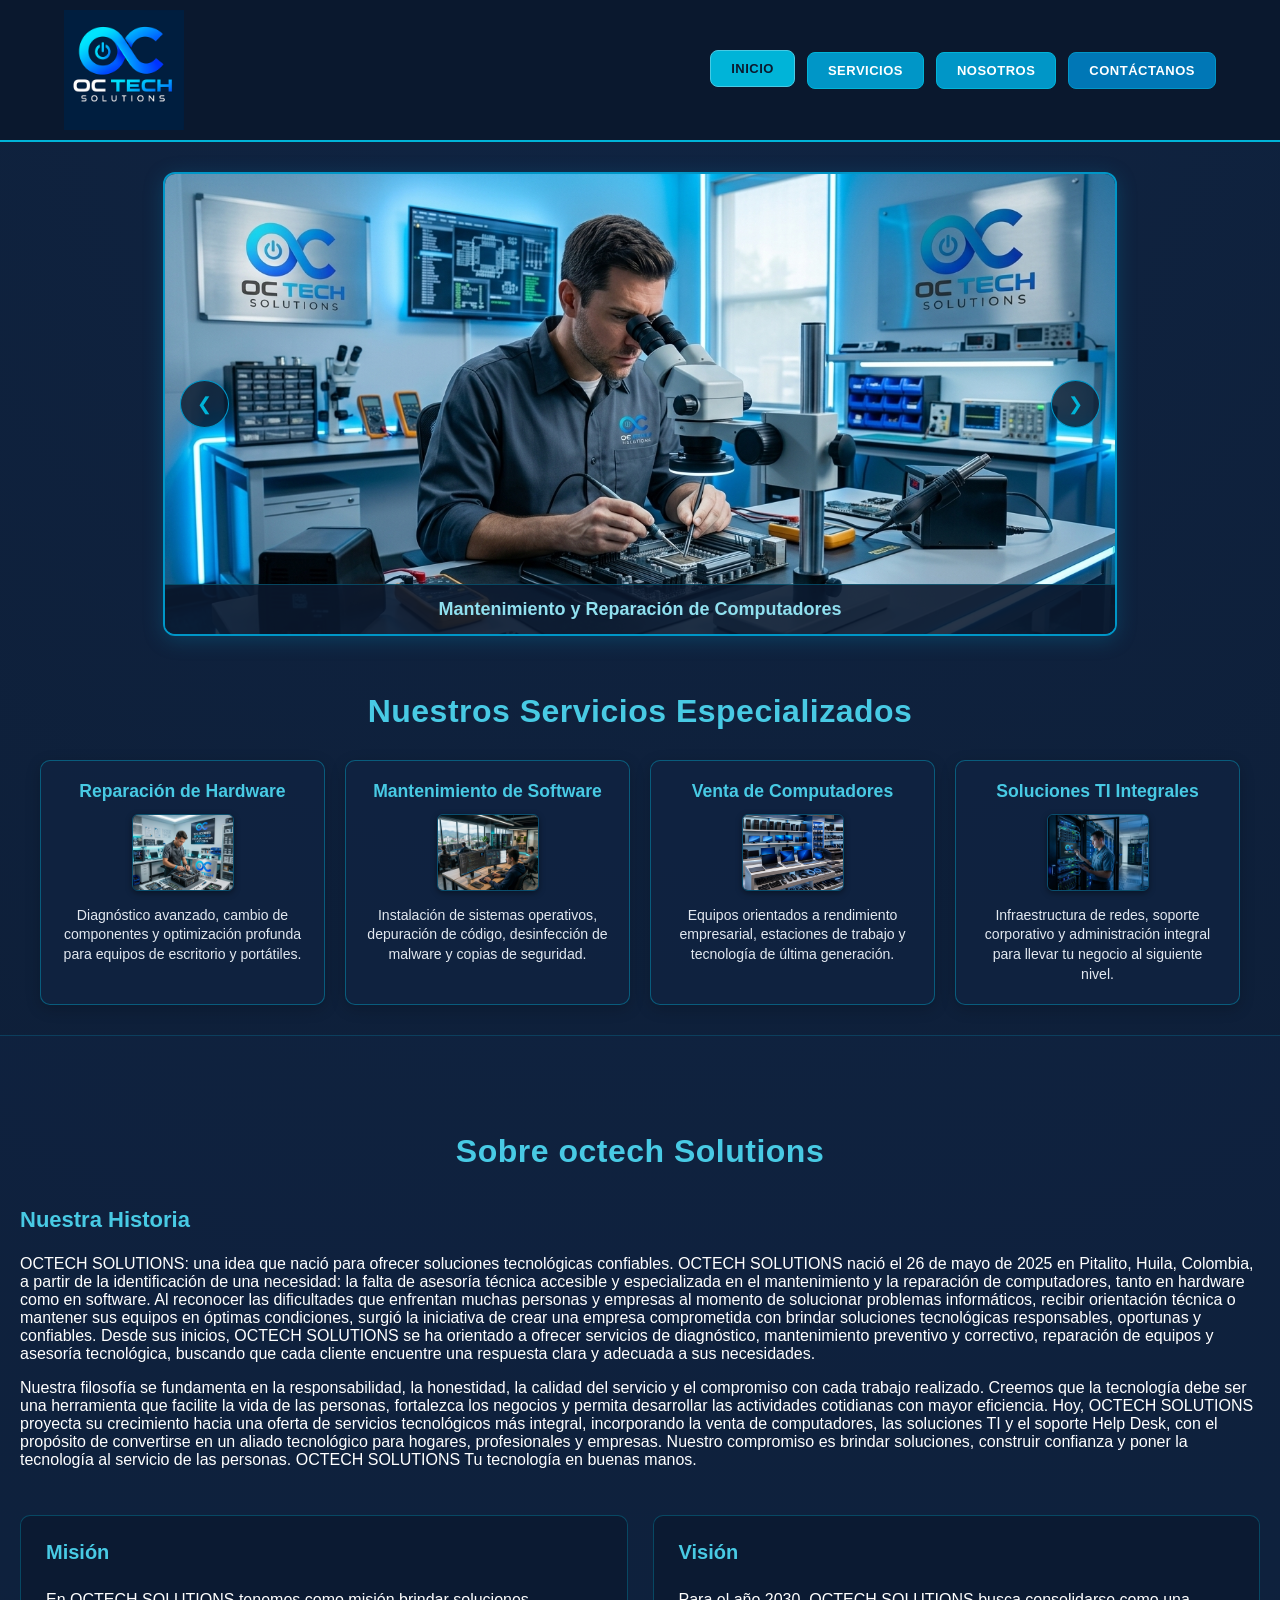
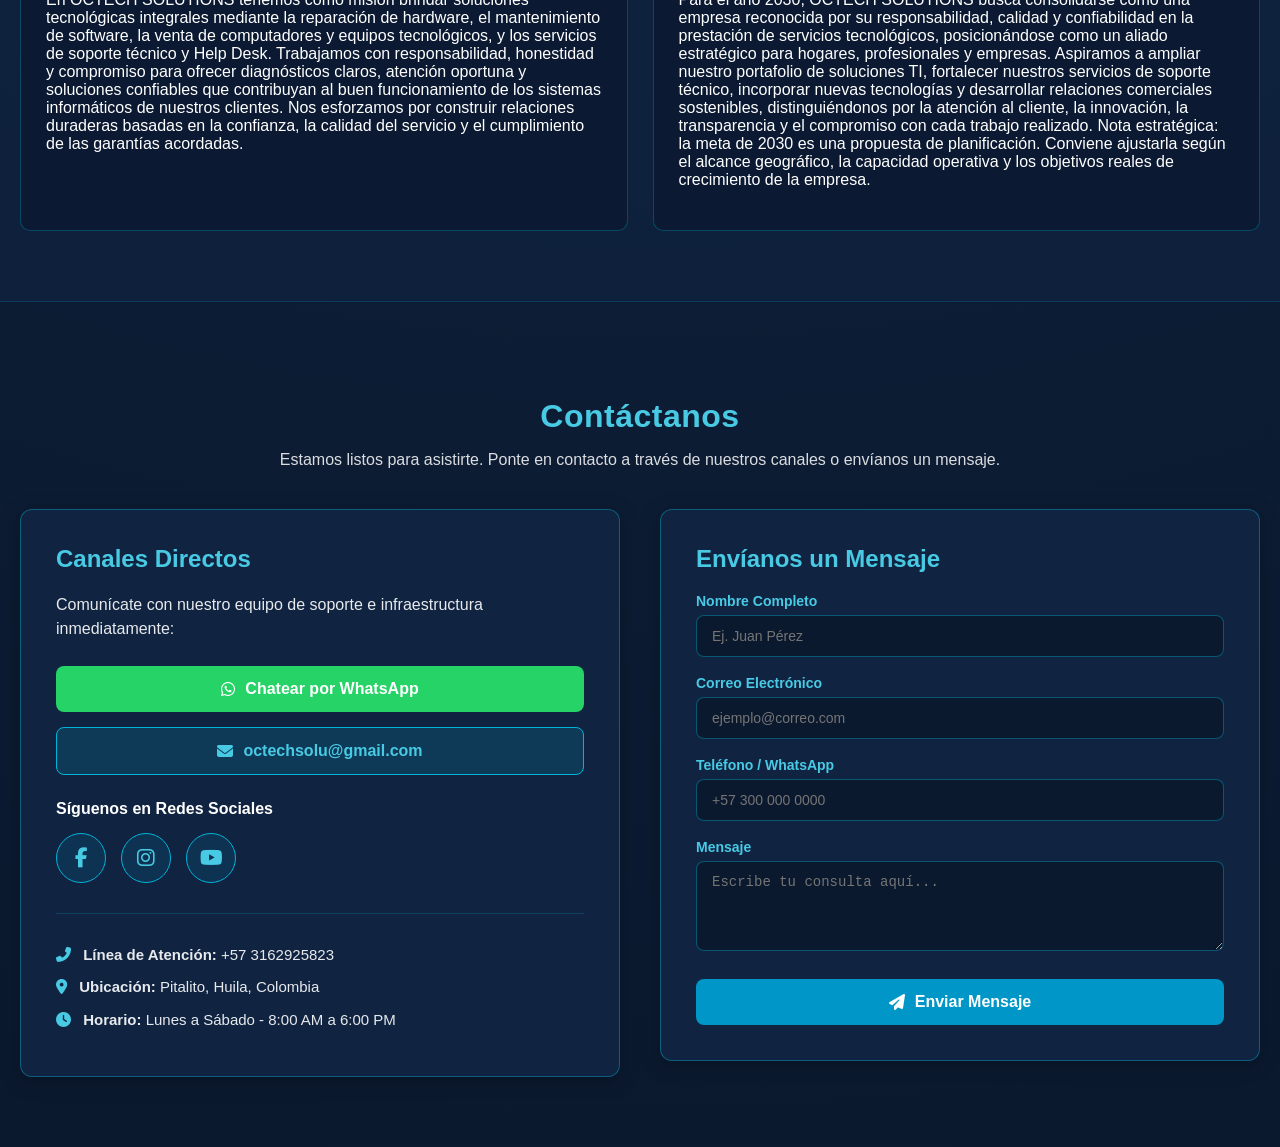
<file: index.html>
<!DOCTYPE html>
<html lang="es">
<head>
    <meta charset="UTF-8">
    <meta name="viewport" content="width=device-width, initial-scale=1.0">
    <title>octech Solutions</title>
    
    <!-- Etiqueta Canonical para Google -->
    <link rel="canonical" href="https://octechso.com/">

    <!-- Ruta real a tu archivo CSS -->
    <link rel="stylesheet" href="https://cdnjs.cloudflare.com/ajax/libs/font-awesome/6.4.0/css/all.min.css">

    <link rel="stylesheet" href="./css/styles.css">
</head>
<body>

  <!-- ENCABEZADO CON LOGO DESTACADO -->
  <header class="header">
    <div class="nav-container">
      <a href="#inicio" class="logo-link">
        <img src="./assets/img/logo.png" alt="octech Solutions Logo" class="logo-img">
      </a>
      <nav class="nav-menu">
  <a href="#inicio" class="nav-btn active">INICIO</a>
  <a href="#servicios" class="nav-btn">SERVICIOS</a>
  <a href="#nosotros" class="nav-btn">NOSOTROS</a>
  <a href="contacto.html" class="nav-btn btn-highlight">CONTÁCTANOS</a>
</nav>
    </div>
  </header>

  <!-- SECCIÓN INICIO CON CARRUSEL DE TUS IMÁGENES REALES -->
  <section id="inicio" class="hero-section">
    <div class="slider-container">
      <div class="slider" id="slider">
        <div class="slide active">
          <img src="assets/img/man.jpg" alt="Mantenimiento y Reparación de Computadores">
          <div class="caption">Mantenimiento y Reparación de Computadores</div>
        </div>
        <div class="slide">
          <img src="assets/img/ser.jpg" alt="Diagnóstico Avanzado de Hardware">
          <div class="caption">Diagnóstico Avanzado de Hardware</div>
        </div>
        <div class="slide">
          <img src="assets/img/soft.jpg" alt="Soporte Técnico y Optimización de Software">
          <div class="caption">Soporte Técnico y Optimización de Software</div>
        </div>
        <div class="slide">
          <img src="assets/img/ven.jpg" alt="Venta y Ensamble de Equipos de Alto Rendimiento">
          <div class="caption">Venta y Ensamble de Equipos de Alto Rendimiento</div>
        </div>
        <div class="slide">
          <img src="assets/img/inte.jpg" alt="Infraestructura y Soluciones en Redes">
          <div class="caption">Infraestructura y Soluciones en Redes</div>
        </div>
        <div class="slide">
          <img src="assets/img/mesa.jpg" alt="Asesoría Técnica y Consultoría TI Corporativa">
          <div class="caption">Asesoría Técnica y Consultoría TI Corporativa</div>
        </div>
      </div>
      <!-- BOTONES DE NAVEGACIÓN -->
      <button class="prev-btn" id="prevBtn">&#10094;</button>
      <button class="next-btn" id="nextBtn">&#10095;</button>
    </div>
  </section>

  <section id="servicios" class="services-container">
    <h2 class="section-title">Nuestros Servicios Especializados</h2>

    <div class="services-grid">
        <!-- 1. Reparación de Hardware -->
        <div class="service-card">
            <h3>Reparación de Hardware</h3>
            <div class="card-img-wrapper">
                <img src="./assets/img/inte.jpg" alt="Reparación de Hardware" class="card-img">
            </div>
            <p>Diagnóstico avanzado, cambio de componentes y optimización profunda para equipos de escritorio y portátiles.</p>
        </div>

        <!-- 2. Mantenimiento de Software -->
        <div class="service-card">
            <h3>Mantenimiento de Software</h3>
            <div class="card-img-wrapper">
                <img src="./assets/img/soft.jpg" alt="Mantenimiento de Software" class="card-img">
            </div>
            <p>Instalación de sistemas operativos, depuración de código, desinfección de malware y copias de seguridad.</p>
        </div>

        <!-- 3. Venta de Computadores -->
        <div class="card-servicio service-card">
            <h3>Venta de Computadores</h3>
            <div class="card-img-wrapper">
                <img src="./assets/img/vent.jpg" alt="Venta de Computadores" class="card-img">
            </div>
            <p>Equipos orientados a rendimiento empresarial, estaciones de trabajo y tecnología de última generación.</p>
        </div>

        <!-- 4. Soluciones TI Integrales -->
        <div class="service-card">
            <h3>Soluciones TI Integrales</h3>
            <div class="card-img-wrapper">
                <img src="./assets/img/ser.jpg" alt="Soluciones TI Integrales" class="card-img">
            </div>
            <p>Infraestructura de redes, soporte corporativo y administración integral 
              para llevar tu negocio al siguiente nivel.</p>
        </div>
    </div>
</section>

  <!-- SECCIÓN NOSOTROS -->
  <section id="nosotros" class="section-container bg-alt">
    <h2 class="section-title">Sobre octech Solutions</h2>
    <div class="about-content">
      <div class="about-text">
        <h3>Nuestra Historia</h3>
        <p>OCTECH SOLUTIONS: una idea que nació para ofrecer soluciones tecnológicas confiables.

OCTECH SOLUTIONS nació el 26 de mayo de 2025 en Pitalito, Huila, Colombia, a partir de la
 identificación de una necesidad: la falta de asesoría técnica accesible y especializada en
  el mantenimiento y la reparación de computadores, tanto en hardware como en software.

Al reconocer las dificultades que enfrentan muchas personas y empresas al momento de solucionar 
problemas informáticos, recibir orientación técnica o mantener sus equipos en óptimas condiciones, 
surgió la iniciativa de crear una empresa comprometida con brindar soluciones tecnológicas responsables, 
oportunas y confiables.

Desde sus inicios, OCTECH SOLUTIONS se ha orientado a ofrecer servicios de diagnóstico, 
mantenimiento preventivo y correctivo, reparación de equipos y asesoría tecnológica, buscando 
que cada cliente encuentre una respuesta clara y adecuada a sus necesidades.</p>
        <p>Nuestra filosofía se fundamenta en la responsabilidad, la honestidad, la 
          calidad del servicio y el compromiso con cada trabajo realizado. Creemos que
           la tecnología debe ser una herramienta que facilite la vida de las personas, 
           fortalezca los negocios y permita desarrollar las actividades cotidianas con mayor eficiencia.

Hoy, OCTECH SOLUTIONS proyecta su crecimiento hacia una oferta de servicios tecnológicos 
más integral, incorporando la venta de computadores, las soluciones TI y el soporte Help Desk, 
con el propósito de convertirse en un aliado tecnológico para hogares, profesionales y empresas.

Nuestro compromiso es brindar soluciones, construir confianza y poner la tecnología al servicio de las personas.

OCTECH SOLUTIONS
Tu tecnología en buenas manos.</p>
      </div>
      <div class="about-boxes">
        <div class="info-card">
          <h4>Misión</h4>
          <p>En OCTECH SOLUTIONS tenemos como misión brindar soluciones tecnológicas 
            integrales mediante la reparación de hardware, el mantenimiento de software, 
            la venta de computadores y equipos tecnológicos, 
y los servicios de soporte técnico y Help Desk.
Trabajamos con responsabilidad, honestidad y compromiso para ofrecer diagnósticos claros, 
atención oportuna y soluciones confiables que contribuyan al buen funcionamiento de 
los sistemas informáticos de nuestros clientes. Nos esforzamos por construir relaciones
 duraderas basadas en la confianza, la calidad del servicio y el cumplimiento de las garantías acordadas.
</p>
        </div>
        <div class="info-card">
          <h4>Visión</h4>
          <p>Para el año 2030, OCTECH SOLUTIONS busca consolidarse como una empresa reconocida
             por su responsabilidad, calidad y confiabilidad en la prestación de servicios tecnológicos,
              posicionándose como un aliado estratégico para hogares, profesionales y empresas.
Aspiramos a ampliar nuestro portafolio de soluciones TI, fortalecer nuestros servicios de soporte técnico, 
incorporar nuevas tecnologías y desarrollar relaciones comerciales sostenibles, distinguiéndonos por 
la atención al cliente, la innovación, la transparencia y el compromiso con cada trabajo realizado.
Nota estratégica: la meta de 2030 es una propuesta de planificación. Conviene ajustarla según el 
alcance geográfico, la capacidad operativa y los objetivos reales de crecimiento de la empresa.

</p>
        </div>
      </div>
    </div>
  </section>

  <!-- SECCIÓN CONTACTO INTEGRADA Y ELEGANTE -->
  <section id="contacto" class="section-container">
    <h2 class="section-title">Contáctanos</h2>
    <p class="section-subtitle">Estamos listos para asistirte. Ponte en contacto a través de nuestros canales o envíanos un mensaje.</p>

    <div class="contact-page-grid">
      <!-- CANALES DIRECTOS Y REDES SOCIALES -->
      <div class="contact-card-info">
        <h2>Canales Directos</h2>
        <p>Comunícate con nuestro equipo de soporte e infraestructura inmediatamente:</p>

        <div class="contact-buttons-group">
          <!-- Botón de WhatsApp -->
          <a href="https://wa.me/573162925823?text=Hola,%20requiero%20asistencia%20de%20OC%20Tech%20Solutions" target="_blank" class="btn-whatsapp">
            <i class="fab fa-whatsapp"></i> Chatear por WhatsApp
          </a>

          <!-- Enlace directo para redactar en Gmail en el navegador -->
<a href="https://mail.google.com/mail/?view=cm&fs=1&to=octechsolu@gmail.com" target="_blank" class="btn-email">
  <i class="fas fa-envelope"></i> octechsolu@gmail.com
</a>
        </div>

        <div class="social-links-container">
          <h3>Síguenos en Redes Sociales</h3>
          <div class="social-icons">
            <a href="https://facebook.com" target="_blank" class="social-icon facebook" title="Facebook"><i class="fab fa-facebook-f"></i></a>
            <a href="https://instagram.com" target="_blank" class="social-icon instagram" title="Instagram"><i class="fab fa-instagram"></i></a>
            <a href="https://youtube.com" target="_blank" class="social-icon youtube" title="YouTube"><i class="fab fa-youtube"></i></a>
          </div>
        </div>

        <div class="location-box">
          <p><i class="fas fa-phone-alt"></i> <strong>Línea de Atención:</strong> +57 3162925823</p>
          <p><i class="fas fa-map-marker-alt"></i> <strong>Ubicación:</strong> Pitalito, Huila, Colombia</p>
          <p><i class="fas fa-clock"></i> <strong>Horario:</strong> Lunes a Sábado - 8:00 AM a 6:00 PM</p>
        </div>
      </div>

      <!-- FORMULARIO BIEN ESTRUCTURADO -->
      <div class="contact-card-form">
        <h2>Envíanos un Mensaje</h2>
        <form class="styled-contact-form" id="contactHomeForm">
          <div class="form-group">
            <label for="homeNombre">Nombre Completo</label>
            <input type="text" id="homeNombre" placeholder="Ej. Juan Pérez" required>
          </div>

          <div class="form-group">
            <label for="homeEmail">Correo Electrónico</label>
            <input type="email" id="homeEmail" placeholder="ejemplo@correo.com" required>
          </div>

          <div class="form-group">
            <label for="homeTelefono">Teléfono / WhatsApp</label>
            <input type="tel" id="homeTelefono" placeholder="+57 300 000 0000">
          </div>

          <div class="form-group">
            <label for="homeMensaje">Mensaje</label>
            <textarea id="homeMensaje" rows="4" placeholder="Escribe tu consulta aquí..." required></textarea>
          </div>

          <button type="submit" class="btn-submit-page">
            <i class="fas fa-paper-plane"></i> Enviar Mensaje
          </button>
        </form>
      </div>
    </div>
  </section>

  <!-- Ruta real a tu archivo JS -->
 <script src="./js/slider.js"></script>
</body>
</html>
</file>
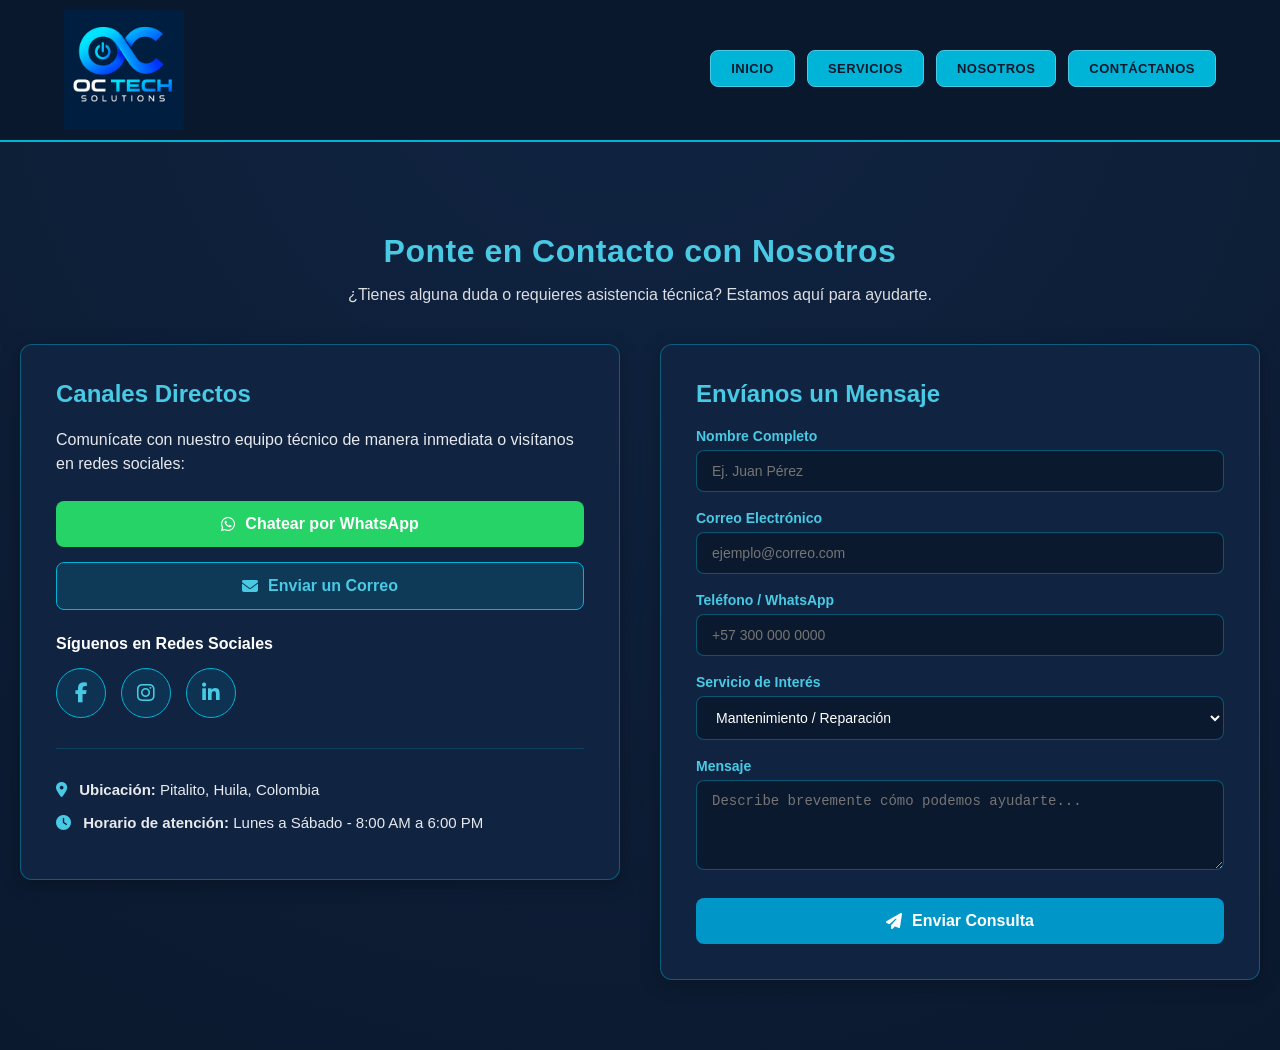
<file: contacto.html>
<!DOCTYPE html>
<html lang="es">
<head>
  <meta charset="UTF-8">
  <meta name="viewport" content="width=device-width, initial-scale=1.0">
  <title>Contáctanos | octech Solutions</title>
  <link rel="stylesheet" href="./css/styles.css">
  <!-- Iconos de FontAwesome para WhatsApp y Redes Sociales -->
  <link rel="stylesheet" href="https://cdnjs.cloudflare.com/ajax/libs/font-awesome/6.4.0/css/all.min.css">
</head>
<body>

  <!-- ENCABEZADO -->
  <header class="header">
    <div class="nav-container">
      <a href="index.html" class="logo-link">
        <img src="./assets/img/logo.png" alt="OC Tech Solutions Logo" class="logo-img">
      </a>
      <nav class="nav-menu">
        <a href="index.html#inicio" class="nav-btn">INICIO</a>
        <a href="index.html#servicios" class="nav-btn">SERVICIOS</a>
        <a href="index.html#nosotros" class="nav-btn">NOSOTROS</a>
        <a href="contacto.html" class="nav-btn btn-highlight active">CONTÁCTANOS</a>
      </nav>
    </div>
  </header>

  <!-- SECCIÓN PRINCIPAL DE CONTACTO -->
  <main class="section-container">
    <h1 class="section-title">Ponte en Contacto con Nosotros</h1>
    <p class="section-subtitle">¿Tienes alguna duda o requieres asistencia técnica? Estamos aquí para ayudarte.</p>

    <div class="contact-page-grid">
      <!-- TARJETA DE CANALES Y REDES SOCIALES -->
      <div class="contact-card-info">
        <h2>Canales Directos</h2>
        <p>Comunícate con nuestro equipo técnico de manera inmediata o visítanos en redes sociales:</p>
        
        <div class="contact-buttons-group">
          <!-- Botón Directo a WhatsApp -->
          <a href="https://wa.me/573162925823?text=Hola,%20requiero%20información%20sobre%20sus%20servicios%20de%20OC%20Tech%20Solutions" target="_blank" class="btn-whatsapp">
            <i class="fab fa-whatsapp"></i> Chatear por WhatsApp
          </a>

          <!-- Botón Correo Electrónico -->
          <a href="mailto:octechsolu@gmail.com" class="btn-email">
            <i class="fas fa-envelope"></i> Enviar un Correo
          </a>
        </div>

        <div class="social-links-container">
          <h3>Síguenos en Redes Sociales</h3>
          <div class="social-icons">
            <a href="https://facebook.com" target="_blank" class="social-icon facebook" title="Facebook"><i class="fab fa-facebook-f"></i></a>
            <a href="https://instagram.com" target="_blank" class="social-icon instagram" title="Instagram"><i class="fab fa-instagram"></i></a>
            <a href="https://linkedin.com" target="_blank" class="social-icon linkedin" title="LinkedIn"><i class="fab fa-linkedin-in"></i></a>
          </div>
        </div>

        <div class="location-box">
          <p><i class="fas fa-map-marker-alt"></i> <strong>Ubicación:</strong> Pitalito, Huila, Colombia</p>
          <p><i class="fas fa-clock"></i> <strong>Horario de atención:</strong> Lunes a Sábado - 8:00 AM a 6:00 PM</p>
        </div>
      </div>

      <!-- FORMULARIO BIEN DISEÑADO -->
      <div class="contact-card-form">
        <h2>Envíanos un Mensaje</h2>
        <form id="contactPageForm" class="styled-contact-form">
          <div class="form-group">
            <label for="nombre">Nombre Completo</label>
            <input type="text" id="nombre" placeholder="Ej. Juan Pérez" required>
          </div>

          <div class="form-group">
            <label for="email">Correo Electrónico</label>
            <input type="email" id="email" placeholder="ejemplo@correo.com" required>
          </div>

          <div class="form-group">
            <label for="telefono">Teléfono / WhatsApp</label>
            <input type="tel" id="telefono" placeholder="+57 300 000 0000">
          </div>

          <div class="form-group">
            <label for="asunto">Servicio de Interés</label>
            <select id="asunto">
              <option value="mantenimiento">Mantenimiento / Reparación</option>
              <option value="software">Soporte de Software</option>
              <option value="venta">Venta de Equipos</option>
              <option value="redes">Soluciones de Red / TI</option>
              <option value="otro">Otro tipo de consulta</option>
            </select>
          </div>

          <div class="form-group">
            <label for="mensaje">Mensaje</label>
            <textarea id="mensaje" rows="4" placeholder="Describe brevemente cómo podemos ayudarte..." required></textarea>
          </div>

          <button type="submit" class="btn-submit-page">
            <i class="fas fa-paper-plane"></i> Enviar Consulta
          </button>
        </form>
      </div>
    </div>
  </main>

  <script src="./js/slider.js"></script>
</body>
</html>
</file>
<file: css/styles.css>
/* =========================================================
   CONFIGURACIÓN GENERAL Y FONDO AZUL MODERNO
   ========================================================= */
html {
  scroll-behavior: smooth;
  font-family: 'Segoe UI', Tahoma, Geneva, Verdana, sans-serif;
  background-color: #0b192e;
  color: #ffffff;
  margin: 0;
  padding: 0;
}

body {
  margin: 0;
  padding: 0;
  background: radial-gradient(circle at top center, #102442 0%, #0b192e 100%);
  min-height: 100vh;
}

/* =========================================================
   ENCABEZADO Y LOGO DESTACADO
   ========================================================= */
.header {
  width: 100%;
  background-color: rgba(11, 25, 46, 0.95);
  padding: 10px 5%;
  position: sticky;
  top: 0;
  z-index: 1000;
  border-bottom: 2px solid #00b4d8;
  box-sizing: border-box;
  backdrop-filter: blur(8px);
}

.nav-container {
  max-width: 1300px;
  margin: 0 auto;
  display: flex;
  justify-content: space-between;
  align-items: center;
}

.logo-link {
  display: flex;
  align-items: center;
  text-decoration: none;
}

.logo-img {
  height: 120px;
  width: auto;
  display: block;
  object-fit: contain;
  transition: transform 0.3s ease;
}

.logo-img:hover {
  transform: scale(1.04);
}

/* =========================================================
   BOTONES DE NAVEGACIÓN
   ========================================================= */
.nav-menu {
  display: flex;
  align-items: center;
  gap: 12px;
}

.nav-btn {
  color: #ffffff;
  text-decoration: none;
  font-weight: 600;
  font-size: 13px;
  padding: 10px 20px;
  border-radius: 8px;
  background-color: #0096c7;
  border: 1px solid #00b4d8;
  transition: all 0.3s ease;
  letter-spacing: 0.5px;
  display: inline-block;
  text-align: center;
}

.nav-btn:hover,
.nav-btn.active {
  background-color: #00b4d8;
  color: #0b192e;
  border-color: #48cae4;
  font-weight: 700;
  transform: translateY(-2px);
}

.btn-highlight {
  background-color: #0077b6;
  border-color: #0096c7;
}

.btn-highlight:hover {
  background-color: #00b4d8;
  color: #0b192e;
}

/* =========================================================
   CARRUSEL / SLIDER DE IMÁGENES
   ========================================================= */
.hero-section {
  padding: 30px 20px;
  display: flex;
  justify-content: center;
}

.slider-container {
  position: relative;
  max-width: 950px;
  width: 100%;
  overflow: hidden;
  border-radius: 12px;
  border: 2px solid #0096c7;
  box-shadow: 0 4px 20px rgba(0, 150, 199, 0.25);
}

.slider {
  position: relative;
  width: 100%;
  height: 460px;
}

.slide {
  position: absolute;
  top: 0;
  left: 0;
  width: 100%;
  height: 100%;
  opacity: 0;
  transition: opacity 0.8s ease-in-out;
}

.slide.active {
  opacity: 1;
}

.slide img {
  width: 100%;
  height: 100%;
  object-fit: cover;
}

.caption {
  position: absolute;
  bottom: 0;
  width: 100%;
  background: rgba(11, 25, 46, 0.88);
  color: #90e0ef;
  text-align: center;
  padding: 14px;
  font-size: 18px;
  font-weight: 600;
  box-sizing: border-box;
  border-top: 1px solid rgba(0, 180, 216, 0.3);
}

.prev-btn, .next-btn {
  position: absolute;
  top: 50%;
  transform: translateY(-50%);
  background: rgba(11, 25, 46, 0.8);
  color: #00b4d8;
  border: 1px solid #0096c7;
  padding: 12px 16px;
  cursor: pointer;
  border-radius: 50%;
  font-size: 18px;
  z-index: 10;
  transition: all 0.3s;
}

.prev-btn:hover, .next-btn:hover {
  background: #00b4d8;
  color: #0b192e;
}

.prev-btn { left: 15px; }
.next-btn { right: 15px; }

/* =========================================================
   SECCIONES GENERALES
   ========================================================= */
.section-container {
  max-width: 1250px;
  margin: 0 auto;
  padding: 70px 20px;
}

.bg-alt {
  background-color: rgba(16, 36, 66, 0.6);
  border-top: 1px solid rgba(0, 180, 216, 0.2);
  border-bottom: 1px solid rgba(0, 180, 216, 0.2);
}

.section-title {
  text-align: center;
  color: #48cae4;
  font-size: 32px;
  margin-bottom: 15px;
  letter-spacing: 0.5px;
}

.section-subtitle {
  text-align: center;
  color: rgba(255, 255, 255, 0.85);
  margin-bottom: 40px;
  font-size: 16px;
}

/* ==========================================
   SECCIÓN DE SERVICIOS ESPECIALIZADOS
   ========================================== */

.services-grid {
    display: grid;
    grid-template-columns: repeat(4, 1fr); /* Crea 4 columnas iguales en fila */
    gap: 20px;
    max-width: 1200px;
    margin: 30px auto;
    padding: 0 10px;
}

.service-card {
    background-color: rgba(16, 36, 66, 0.7);
    border: 1px solid rgba(0, 180, 216, 0.4);
    border-radius: 10px;
    padding: 20px;
    display: flex;
    flex-direction: column;
    align-items: center;    /* Centra la imagen y el texto horizontalmente */
    text-align: center;
    box-shadow: 0 4px 15px rgba(0, 0, 0, 0.2);
    transition: all 0.3s ease;
}

.service-card:hover {
    transform: translateY(-5px);
    border-color: #00b4d8;
    box-shadow: 0 6px 20px rgba(0, 180, 216, 0.25);
}

.service-card h3 {
    color: #48cae4;
    font-size: 1.1rem;
    margin-top: 0;
    margin-bottom: 12px;
}

/* Envoltura para la imagen dentro de la tarjeta */
.card-img-wrapper {
    width: 100%;
    display: flex;
    justify-content: center;
    align-items: center;
    margin-bottom: 15px;
}

/* Tamaño controlado de la imagen pequeña dentro de cada recuadro */
.card-img {
    width: 100px;
    height: 75px;
    object-fit: cover;
    border-radius: 6px;
    border: 1px solid rgba(0, 180, 216, 0.3);
    box-shadow: 0 2px 6px rgba(0, 0, 0, 0.4);
}

.service-card p {
    color: #e2e8f0;
    font-size: 0.88rem;
    line-height: 1.4;
    margin: 0;
}

/* Responsividad para móviles y tablets */
@media (max-width: 992px) {
    .services-grid {
        grid-template-columns: repeat(2, 1fr);
    }
}

@media (max-width: 576px) {
    .services-grid {
        grid-template-columns: 1fr;
    }
}

/* NOSOTROS */
.about-content {
  display: flex;
  flex-direction: column;
  gap: 30px;
}

.about-text h3 {
  color: #48cae4;
  font-size: 22px;
}

.about-boxes {
  display: grid;
  grid-template-columns: 1fr 1fr;
  gap: 25px;
}

.info-card {
  border: 1px solid rgba(0, 180, 216, 0.3);
  padding: 25px;
  border-radius: 10px;
  background-color: rgba(11, 25, 46, 0.7);
}

.info-card h4 {
  color: #48cae4;
  margin-top: 0;
  font-size: 20px;
}

/* =========================================================
   DISEÑO PROFESIONAL DE LA SECCIÓN CONTACTO
   ========================================================= */
.contact-page-grid {
  display: grid;
  grid-template-columns: 1fr 1fr;
  gap: 40px;
  align-items: start;
}

.contact-card-info, .contact-card-form {
  background: #102442;
  border: 1px solid rgba(0, 180, 216, 0.4);
  border-radius: 12px;
  padding: 35px;
  box-shadow: 0 4px 20px rgba(0, 0, 0, 0.25);
  box-sizing: border-box;
}

.contact-card-info h2, .contact-card-form h2 {
  color: #48cae4;
  margin-top: 0;
  font-size: 24px;
}

.contact-card-info p {
  color: rgba(255, 255, 255, 0.9);
  line-height: 1.5;
}

.contact-buttons-group {
  display: flex;
  flex-direction: column;
  gap: 15px;
  margin: 25px 0;
}

/* Botón de WhatsApp destacado */
.btn-whatsapp {
  background-color: #25d366;
  color: #ffffff;
  padding: 14px 20px;
  border-radius: 8px;
  text-decoration: none;
  font-weight: bold;
  display: flex;
  align-items: center;
  justify-content: center;
  gap: 10px;
  font-size: 16px;
  transition: transform 0.3s, background-color 0.3s;
}

.btn-whatsapp:hover {
  background-color: #1ebd56;
  transform: translateY(-2px);
}

/* Botón de Correo */
.btn-email {
  background-color: rgba(0, 180, 216, 0.15);
  color: #48cae4;
  border: 1px solid #00b4d8;
  padding: 14px 20px;
  border-radius: 8px;
  text-decoration: none;
  font-weight: bold;
  display: flex;
  align-items: center;
  justify-content: center;
  gap: 10px;
  font-size: 16px;
  transition: all 0.3s;
}

.btn-email:hover {
  background-color: #00b4d8;
  color: #0b192e;
}

/* Iconos de Redes Sociales (Facebook, Instagram, YouTube) */
.social-links-container h3 {
  color: #ffffff;
  font-size: 16px;
  margin-bottom: 15px;
}

.social-icons {
  display: flex;
  gap: 15px;
}

.social-icon {
  width: 48px;
  height: 48px;
  border-radius: 50%;
  background: rgba(0, 180, 216, 0.1);
  border: 1px solid #00b4d8;
  color: #48cae4;
  display: flex;
  align-items: center;
  justify-content: center;
  text-decoration: none;
  font-size: 20px;
  transition: all 0.3s;
}

.social-icon:hover {
  background: #00b4d8;
  color: #0b192e;
  transform: translateY(-3px);
}

.social-icon.facebook:hover { background-color: #1877f2; color: #fff; border-color: #1877f2; }
.social-icon.instagram:hover { background-color: #e4405f; color: #fff; border-color: #e4405f; }
.social-icon.youtube:hover { background-color: #ff0000; color: #fff; border-color: #ff0000; }

.location-box {
  margin-top: 30px;
  padding-top: 20px;
  border-top: 1px solid rgba(0, 180, 216, 0.2);
  font-size: 15px;
  color: rgba(255, 255, 255, 0.9);
}

.location-box p {
  margin: 10px 0;
}

.location-box i {
  color: #48cae4;
  margin-right: 8px;
}

/* Formulario estilizado en tarjeta */
.styled-contact-form {
  display: flex;
  flex-direction: column;
  gap: 18px;
}

.form-group {
  display: flex;
  flex-direction: column;
  gap: 6px;
}

.form-group label {
  font-size: 14px;
  color: #48cae4;
  font-weight: 600;
}

.form-group input, 
.form-group select, 
.form-group textarea {
  width: 100%;
  box-sizing: border-box;
  padding: 12px 15px;
  border-radius: 8px;
  border: 1px solid rgba(0, 180, 216, 0.4);
  background-color: #0b192e;
  color: #ffffff;
  font-size: 14px;
  outline: none;
  transition: border-color 0.3s;
}

.form-group input:focus, 
.form-group select:focus, 
.form-group textarea:focus {
  border-color: #00b4d8;
}

.btn-submit-page {
  width: 100%;
  padding: 14px;
  background-color: #0096c7;
  color: #ffffff;
  border: none;
  border-radius: 8px;
  font-weight: bold;
  font-size: 16px;
  cursor: pointer;
  display: flex;
  align-items: center;
  justify-content: center;
  gap: 10px;
  transition: all 0.3s ease;
  margin-top: 10px;
}

.btn-submit-page:hover {
  background-color: #00b4d8;
  color: #0b192e;
}

/* RESPONSIVO */
@media (max-width: 768px) {
  .contact-page-grid, .about-boxes {
    grid-template-columns: 1fr;
  }
  
  .logo-img {
    height: 85px;
  }
}
</file>
